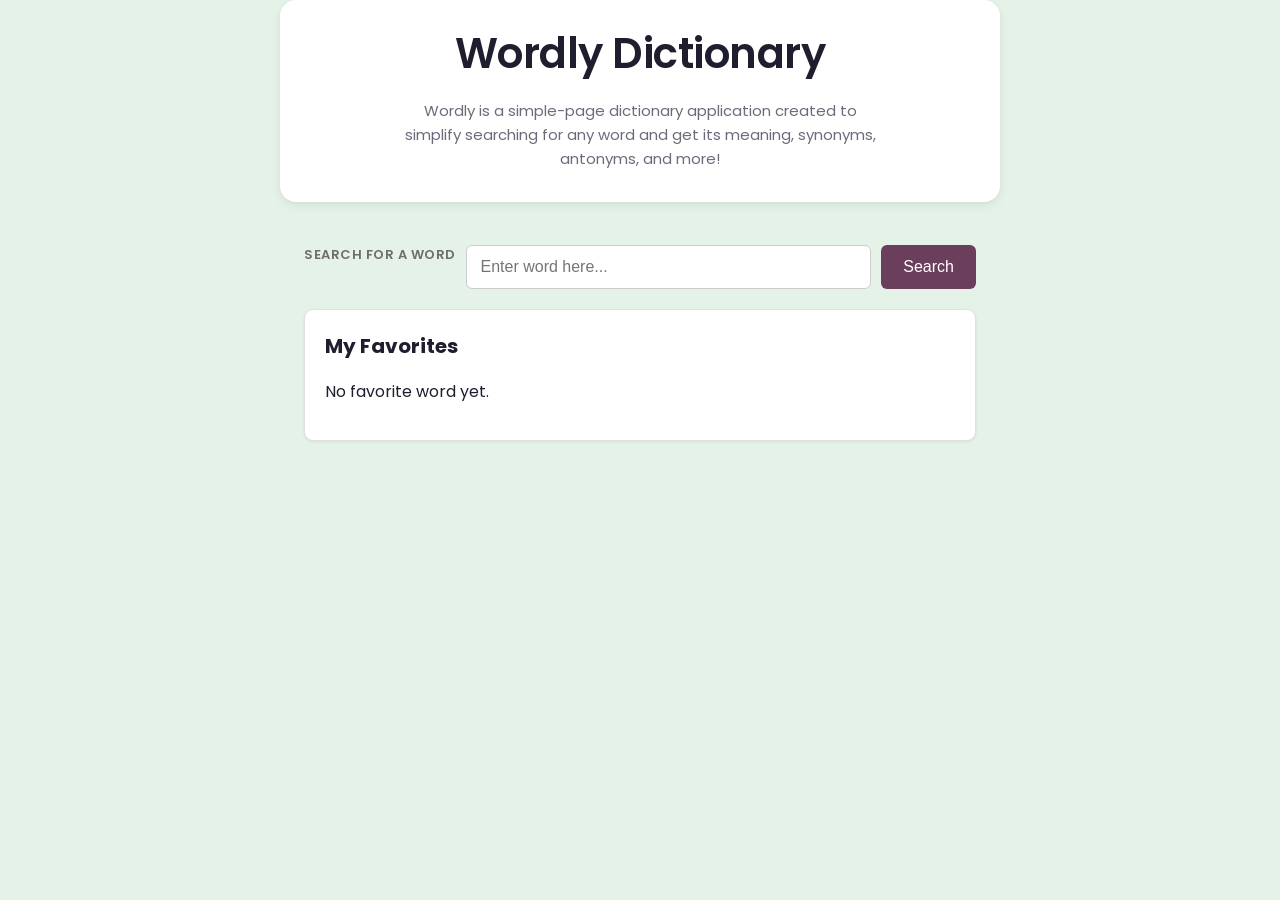
<file: index.html>
<!DOCTYPE html>
<html lang="en">
<head>
    <meta charset="UTF-8">
    <meta name="viewport" content="width=device-width, initial-scale=1.0">
    <title>Wordly Dictionary | Simplified Dictionary </title>
    <link rel="stylesheet" href="style.css">
    <link rel="preconnect" href="https://fonts.googleapis.com">
    <link href="https://fonts.googleapis.com/css2?family=Poppins:wght@400;500;600;700&display=swap" rel="stylesheet">
    <script src="index.js" defer></script>
</head>

<body>

    <!--Header Section -->

    <header class="app-header header-card">

        <div class="container" id="header-section">
            <h1>Wordly Dictionary</h1>
            <p class="tagline">Wordly is a simple-page dictionary application created to simplify searching for any word and get its meaning, synonyms, antonyms, and more!</p>
        </div>

    </header>

    <main>


    <!--Search Section; This section holds the input and button, basically what the user interacts with-->

      <section class="search-section">

        <div class="container" id="search-bar">

            <form id="search-form">
                <!--Created a form to collect the users input-->

                <label for="wordInput" class="search-label">Search for a word</label>
                 <!--Like the aria-label but now visible-->
                <input type="text" id="wordInput" name="word" placeholder="Enter word here..." autocomplete="off">
                <!--Included the autocomplete to prevent browser from showing previous words searched in a dropdown-->
                <button type="submit" id="searchButton">Search</button>
            
            </form>
        </div>
      </section>


    <!--Message Section; Loading & Error-->    

      <section class="message-section">

            <p id ="error-message" class="hidden" role="alert">Sorry, word not found. Please try again</p>
            <p id="loading-message" class="hidden" role="status">Loading...</p>
        
      </section>


    <!--Results section; Where the results will be displayed-->

      <section class="results-section">
    
         <div id="results" class="results hidden">

            <h2 id="word-title"></h2>

            <p id="word-phonetic"></p>

            <audio id="word-audio"></audio>

            <button id="audio-playback-btn" type="button">Play Audio</button>
            <!--Link the button to the audio in JS-->


          <!--Each word will have these 4 items; definitions ,one source, one synonym list(not all), and one favourite button-->
          <!--Each meaning of a word will have: part of speech, definition and examples-->
            <div id="word-definitions"></div>

            
          <!--Placed a 'hidden' class so that incase a word has synonyms/a source, JS will unhide them-->

          <!--Incase a word has synonyms,they'll come here-->
          <!--Remember to join them into one string in JS,and place here-->
            <p id="word-synonyms" class="hidden"></p>
          
          <!--Contain source URLS from API feedback-->
            <p id="word-src" class="hidden"></p>

            <button id="fav-btn" type="button">Add to Favorites</button>

         </div>

      </section>


    <!--Favorite Section-->

      <section class="favorite-section">

          <h2> My Favorites</h2>

        <!--Appears only when empty-->
        <p id="no-favorite-msg">No favorite word yet.</p>

        <!--Created fav items as a list-->
        <!--Each fav-item needs; the word,a way to search it again,remove button(in JS)-->
        <ul id="favoriteList" class="favorites"></ul>
     
      </section>

    </main>

</body>
</html>
</file>
<file: style.css>
/*Base Styles*/
*{
    box-sizing: border-box;
}

body{
    font-family: 'Poppins', 'Segoe UI', Arial, sans-serif;
    font-size: 16px;
    line-height: 1.6;
    margin: 0;
    background-color: #E4F2E7;
    color: #1e1e2e;
}

main, header, footer {
    padding: 24px;
    margin: 0 auto;
    max-width: 720px;

}

header,footer{
    text-align: center;
}

header{
    padding:20px 20px 31px;
    margin-bottom: 4px;
    text-align: center;
    background:#ffffff;
    border-radius: 16px;
    box-shadow: 0 4px 12px rgba(0, 0, 0, 0.06), 0 1px 3px rgba( 0, 0, 0, 0.04);
}

header h1{
    color: #1e1e2e;
    margin: 0 0 12px;
    font-size: 42px;
    font-weight: 600;
    letter-spacing: -0.5px;
    font-family: 'Poppins',Arial, Helvetica, sans-serif;
}

header p{
    margin: 0 auto;
    line-height: 1.6;
    color: #6b6b7b;
    max-width: 480px;
    font-size: 15px;
    font-family: 'Poppins',Arial, Helvetica, sans-serif;
}
footer{
    color: #999;
    font-size: 15px;
}

/*Hidden Class*/
.hidden{
    display: none;
}

/*Section Spacing*/

.search-section,
.meassage-section,
.result-section,
.favorite-section{
    margin-top: 15px;
}

/*Search Form*/

#search-form {
    display: flex;
    gap: 10px;
}

#wordInput{
    padding: 12px 14px;
    font-size: 16px;
    border: 1px solid #ccc;
    border-radius: 6px;
    flex: 1;

}

#searchButton {
    padding: 12px 22px;
    font-size: 16px;
    background-color: #6B3F5C;
    cursor: pointer;
    color: white;
    border-radius: 6px;
    border: none;
    white-space: nowrap;

}
#searchButton:hover{
    background-color: #522F47;
}

.search-label{
    display: block;
    color: #6f6d68;
    font-size: 13px;
    font-weight: 600;
    text-transform: uppercase;
    letter-spacing: 0.5px;
    margin-bottom: 8px;


}

/*Loading and Error messages*/

#error-message{
    padding: 10px;
    background-color: #fbeaea;
    border-radius: 6px;
    margin-top: 10px;
    color: #a32d2d;
}

#loading-message{
    color: #555;
    margin-top: 10px;

}

/*Results Section*/

.results{
    background-color: white;
    border:1px solid #e0e0e0;
    border-radius: 8px;
    margin-top: 9px;
    padding:20px;
    box-shadow:0 3px 3px rgba(7, 1, 1, 0.08);

}

#word-title{
    margin: 0 0 4px;
    text-transform: capitalize;
}

#word-phonetic{
    color: #666;
    margin: 0 0 10px;

}

#audio-playback-btn,
#fav-btn{
    padding: 8px 13px;
    border: 1px solid #ccc;
    border-radius: 6px;
    font-size: 14px;
    background-color: white;
    cursor: pointer;
    margin-top: 10px;
    margin-right: 8px;

}

#audio-playback-btn:hover,
#fav-btn:hover{
    background-color: #6B3F5C;
}

/*This class is added by JS once a word is added to favorites*/
#fav-btn.saved{
    color: white;
    background-color: #6B3F5C;
}

/*The Meanings, Definitions, Examples, Source and Synonyms */
.meaning{
    padding-top: 15px;
    border-top: 1px solid #eee;
    margin-top: 15px;
}

.meaning h3{
    font-size:16px;
    margin: 0 0 6px;
    color: #4f46e5;

}

.definitions-list {
    margin: 0;
    padding-left: 20px;

}

.definitions-list li{
    margin-bottom: 8px;

}

.example-sentence{
    font-style:italic;
    color: #555;
    margin: 4px 0 0;

}

#word-synonyms,
#word-src{
    font-size: 13px;
    margin-top: 12px;

}

/*Favorite Section*/

.favorites{
    padding: 0;
    list-style: none;

}

.favorite-item{
    background-color: #fdf4f7;
    border: 1px solid #f5d9e3;
    border-radius: 7px;
    padding: 12px 16px;
    margin-bottom: 8px;
    display: flex;
    align-items: center;
    justify-content: space-between;

}

.favorite-item:hover{
    background-color: #fbe8ee;
}

.remove-btn{
    color: #dc2626;
    cursor: pointer;
    border: none;
    background: none;
    font-weight: 500;
    font-size: 13px;

}

.remove-btn:hover{
    text-decoration: underline;
}

.favorite-section{
    background-color: white;
    border-radius: 9px;
    border: 1px solid #e0e0e0;
    box-shadow: 0 1px 3px rgba(0, 0, 0, 0.08);
    margin-top: 20px;
    padding: 20px;
}

.favorite-section h2{
    font-size: 20px;
    margin-top:0;
}

@media( max-width:480px){
    #search-form{
        flex-direction: column;
    }
    #wordInput,
    #searchButton{
        width:100%;
    }
}
</file>
